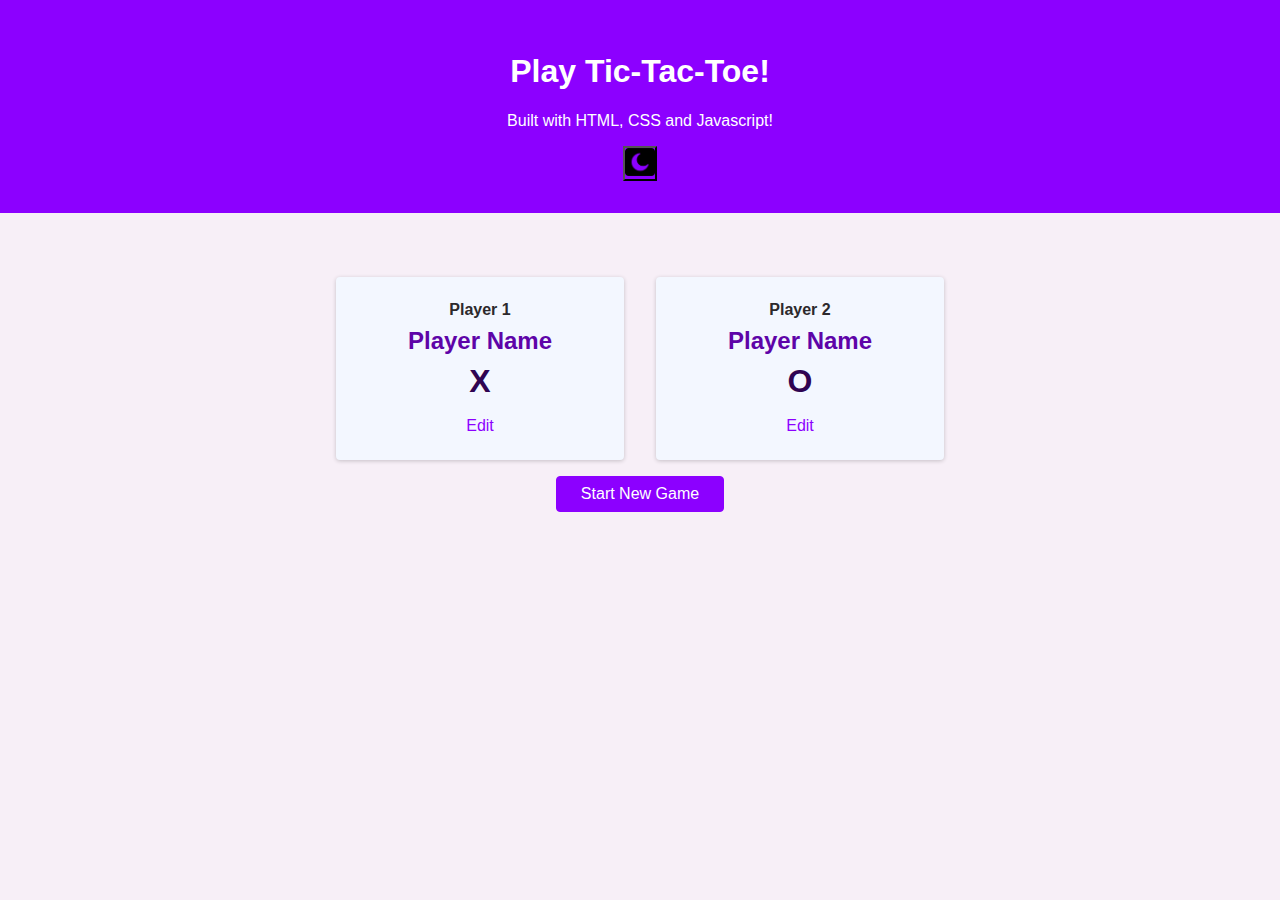
<file: index.html>
<!DOCTYPE html>
<html lang="en">
  <head>
    <meta charset="UTF-8" />
    <meta http-equiv="X-UA-Compatible" content="IE=edge" />
    <meta name="viewport" content="width=device-width, initial-scale=1.0" />
    <link rel="stylesheet" href="styles/styles.css" />
    <link rel="stylesheet" href="styles/overlays.css" />
    <link rel="stylesheet" href="styles/config.css" />
    <link rel="stylesheet" href="styles/game.css" />
    <title>Tic-Tac-Toe</title>
    <script src="scripts/config.js" defer></script>
    <script src="scripts/game.js" defer></script>
    <script src="scripts/app.js" defer></script>
  </head>

  <body class="light-mode" id="dark-mode-ref">
    <div id="backdrop"></div>
    <header id="main-header">
      <h1>Play Tic-Tac-Toe!</h1>
      <p>Built with HTML, CSS and Javascript!</p>
      <button id="dark-mode-button" class="theme-button"><img class="dark-mode-button" src="./assets/dark-mode.png" alt="dark-mode"></button>
    </header>

    <main>
      <aside class="modal" id="config-overlay">
        <h2>Choose Your name!</h2>
        <form>
          <div class="form-control">
            <label for="playername">Player Name</label>
            <input type="text" name="playername" id="playername" required />
          </div>
          <p id="config-errors"></p>
          <div>
            <button type="button" class="btn btn-alt" id="cancel-config-btn">
              Cancel
            </button>
            <button type="submit" class="btn">Confirm</button>
          </div>
        </form>
      </aside>
      <section id="game-config">
        <ol>
          <li >
            <article id="player-1-data">
              <h2>Player 1</h2>
              <h3>Player Name</h3>
              <p class="player-symbol">X</p>
              <button
                class="btn btn-alt"
                id="edit-player-1-btn"
                data-playerid="1"
              >
                Edit
              </button>
            </article>
          </li>

          <li >
            <article id="player-2-data">
              <h2>Player 2</h2>
              <h3>Player Name</h3>
              <p class="player-symbol">O</p>
            </article>
            <button
              class="btn btn-alt"
              id="edit-player-2-btn"
              data-playerid="2"
            >
              Edit
            </button>
          </li>
        </ol>

        <button class="btn" id="start-game-btn">Start New Game</button>
      </section>

      <section id="active-game">
        <article id="game-over">
          <h3>you won, <span id="winner-name">PLAYERNAME</span>!</h3>
          <p>Click start new game above to start a new game</p>
        </article>

        <p class="active-player">It is your turn <span id="active-player">PLAYERNAME</span>!</p>

        <ol id="game-board">
          <li data-col="1" data-row="1"></li>
          <li data-col="2" data-row="1"></li>
          <li data-col="3" data-row="1"></li>

          <li data-col="1" data-row="2"></li>
          <li data-col="2" data-row="2"></li>
          <li data-col="3" data-row="2"></li>

          <li data-col="1" data-row="3"></li>
          <li data-col="2" data-row="3"></li>
          <li data-col="3" data-row="3"></li>
        </ol>
      </section>
    </main>
  </body>
</html>
</file>
<file: styles/styles.css>
/* for dark mode purposes  */
body {
  margin: 0;
  font-family: sans-serif;
  
}

.light-mode {
  color: rgb(44, 41, 44);
  background-color: rgb(247, 239, 247);
}

.dark-mode {
  background-color: black;
}

#main-header {
  background-color: rgb(140, 0, 255);
  color: white;
  padding: 2rem 5%;
  text-align: center;
}

.btn {
  font: inherit;
  padding: 0.5rem 1.5rem;
  background-color: rgb(140, 0, 255);
  border: solid 1px rgb(140, 0, 255);
  color: white;
  border-radius: 4px;
  cursor: pointer;
}

.btn-alt {
  background-color: transparent;
  border-color: transparent;
  color: rgb(140, 0, 255);
}

.btn:hover {
  background-color: rgb(103, 9, 226);
  border-color: rgb(103, 9, 226);
}

.btn-alt:hover {
  background-color: rgb(157, 151, 161);
  border-color: transparent;
}
</file>
<file: styles/overlays.css>
/* for dark mode purposes */
.modal {
  position: fixed;
  top: 20%;
  left: 5%;
  width: 90%;
  background-color: white;
  padding: 1rem;
  border-radius: 6px;
  box-shadow: 0 2px 8px rgba(0, 0, 0, 0.2);
  display: none;
}
.dark-mode .modal {
  background-color: grey;
}

#backdrop {
  position: fixed;
  top: 0;
  left: 0;
  width: 100%;
  height: 100%;

  background-color: rgba(0, 0, 0, 0.7);
  display: none;
}

@media (min-width: 48rem) {
  .modal {
    left: calc(50% - 20rem);
    width: 40rem;
  }
}
</file>
<file: styles/config.css>
:root {
  --dark-main-text-color: rgba(246, 221, 221, 0.6);
  --light-main-text-color: black;
}

.dark-mode .theme-button {
  padding: 0;
  margin: 0;
  background-color: white;
  width: 3%;
  height: 3%;
}
.light-mode .theme-button {
  padding: 0;
  margin: 0;
  background-color: transparent;
  width: 3%;
  height: 3%;
}
.dark-mode-button {
  width: 100%;
  height: 100%;
  background-color: inherit;
  padding: 0;
  margin: 0;
}
#config-overlay {
  text-align: center;
}
#config-overlay h2 {
  margin: 0.5rem 0;
}

#config-overlay input {
  border: 2px solid;
}

.form-control {
  margin: 0.5rem 0;
}

.form-control label {
  display: block;
  margin-bottom: 0.5rem;
  font-weight: bold;
}

.form-control input {
  font: inherit;
  border: 1px solid rgb(204, 204, 204);
  width: 15rem;
  padding: 0.35rem;
}

.error label {
  color: rgb(136, 2, 2);
}

.error input {
  border-color: rgb(136, 2, 2);
  color: rgb(136, 2, 2);
  background-color: rgb(253, 219, 219);
}

#game-config {
  width: 90%;
  max-width: 40rem;
  margin: 3rem auto;
  text-align: center;
}

#game-config ol {
  list-style: none;
  margin: 0;
  padding: 0;
  display: flex;
}

/* for dark mode purposes  */
#game-config li {
  margin: 1rem;
  padding: 1rem;
  width: 50%;
  border-radius: 4px;
  box-shadow: 0 1px 4px rgba(0, 0, 0, 0.2);
}
.light-mode #game-config li {
  background-color: rgb(243, 247, 255);
}
.dark-mode #game-config li {
  background-color: rgb(7, 13, 26);
}
.dark-mode-li {
  background-color: rgba(119, 102, 102, 0.479);
}

#game-config h2 {
  font-size: 1rem;
  margin: 0.5rem 0;
}

.dark-mode #game-config h2 {
  color: var(--dark-main-text-color);
}

#game-config h3 {
  font-size: 1.5rem;
  margin: 0.5rem 0;
  color: rgb(94, 4, 168);
}
.dark-mode #game-config button {
  color: var(--dark-main-text-color);
}
.dark-mode #game-config h3 {
  color: var(--dark-main-text-color);
}

.dark-mode #game-config p {
  color: azure;
}

.dark-mode #active-game .active-player {
  color: white;
}
.dark-mode #game-config .btn{
  color: white;

}
.player-symbol {
  font-size: 2rem;
  font-weight: bold;
  color: rgb(47, 4, 82);
  margin: 0.5rem 0;
}
</file>
<file: styles/game.css>
#active-game {
  text-align: center;
  margin: 2rem 0 5rem 0;
  display: none;
}

#game-over {
  width: 90%;
  max-width: 40rem;
  margin: auto;
  padding: 1rem 2rem;
  background-color: rgb(50, 5, 87);
  color: white;
  box-shadow: 0 2px 8px rgba(0, 0, 0, 0.2);
  border-radius: 4px;
  display: none;
}

#game-over h3 {
  font-size: 2.5rem;
  margin: 0.5rem 0;
}

#active-player-name {
  font-weight: bold;
  color: rgb(50, 5, 87);
}

#game-board {
  list-style: none;
  display: grid;
  margin: 1rem 0;
  padding: 0;
  grid-template-columns: repeat(3, 6rem);
  grid-template-rows: repeat(3, 6rem);
  justify-content: center;
  gap: 0.5rem;
}

#game-board li {
  background-color: rgb(215, 187, 247);
  border-radius: 2px;
  cursor: pointer;
  display: flex;
  justify-content: center;
  align-items: center;
  font-size: 2.5rem;
  font-weight: bold;
}

#game-board li:hover {
  background-color: rgb(112, 13, 204);
}

#game-board li.disabled {
  background-color: rgb(112, 13, 204);
  cursor: default;
  color: white;
}
</file>
